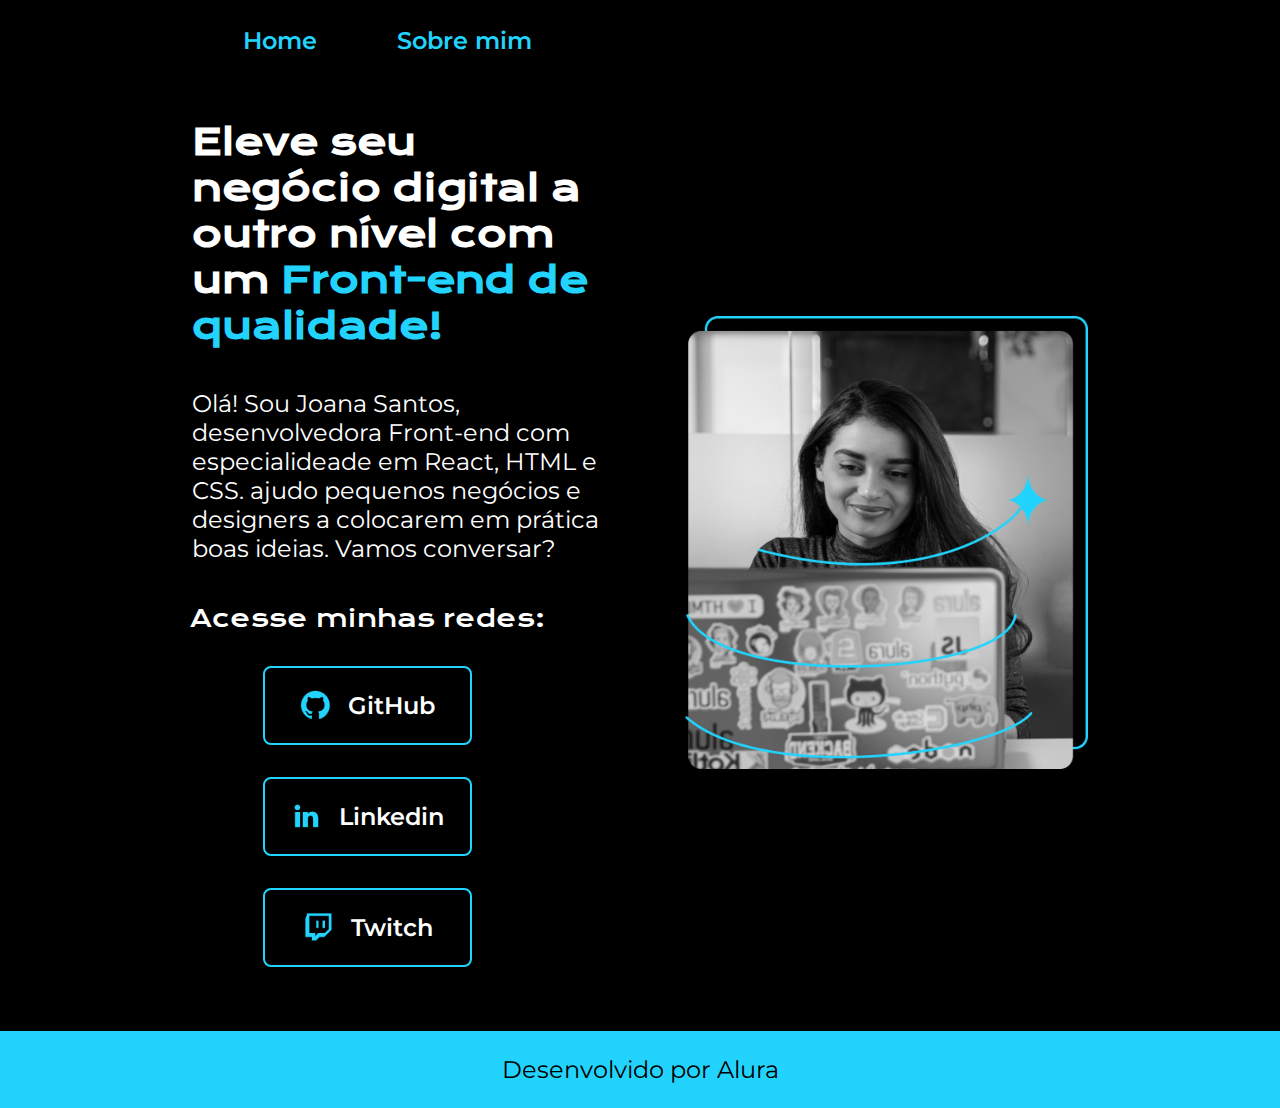
<file: index.html>
<!DOCTYPE html>
<html lang="pt-br">
<head>
    <meta charset="UTF-8">
    <meta name="viewport" content="width=device-width, initial-scale=1.0">
    <title>Portifólio</title>
    <link rel="stylesheet" href="estilos/style.css">
</head>
<body>
    <header class="cabecalho">
        <nav class="cabecalho__menu">
            <a href="index.html" class="cabecalho__menu__link">Home</a>
            <a href="about.html" class="cabecalho__menu__link">Sobre mim</a>
        </nav>
    </header>
    <main class="apresentacao">
        <section class="apresentacao__conteudo">
            <h1 class="apresentacao__conteudo__titulo">Eleve seu negócio digital a outro nível com um <strong class="titulo">Front-end de qualidade!</strong></h1>
            <p class="apresentacao__conteudo__texto">Olá! Sou Joana Santos, desenvolvedora Front-end com especialideade em React, HTML e CSS. ajudo pequenos negócios e designers a colocarem em prática boas ideias. Vamos conversar?</p>
          
           <div class="apresentacao__links">
                <h2 class="apresentacao__links__subtitulo">Acesse minhas redes:</h2>
                <a class="apresentacao__links__navegacao" href="https://github.com/" external target="_blank"> <img src="Repositório de imagens/assets/github.png" alt="" class="apresentacao__links__link__icone">GitHub</a>
                <a class="apresentacao__links__navegacao" href="https://br.linkedin.com/?src=go-pa&trk=sem-ga_campid.12619604099_asid.149519181115_crid.657343811713_kw.linkedin_d.c_tid.kwd-148086543_n.g_mt.e_geo.9102243&mcid=6821526239111716925&cid=&gad_source=1&gclid=CjwKCAiA8sauBhB3EiwAruTRJuh5GnmmtpVy5Xqtf22X-lTPgpVzmZA2Xb40kZwwP2R-ckUvQV5qGhoCZxUQAvD_BwE&gclsrc=aw.ds" external target="_blank"> <img src="Repositório de imagens/assets/linkedin.png" alt="" class="apresentacao__links__link__icone">Linkedin</a>
                <a class="apresentacao__links__navegacao" href="https://www.twitch.tv/" external target="_blank"> <img src="Repositório de imagens/assets/twitch.png" alt="" class="apresentacao__links__link__icone">Twitch</a>
            </div>
        </section>
        <img class="apresentacao__imagem" src="Repositório de imagens/Imagens/Imagem.png" alt="Foto Joana no Computador">
    </main>
    <footer>
        <p>Desenvolvido por Alura</p>
    </footer>
</body>
</html>
</file>
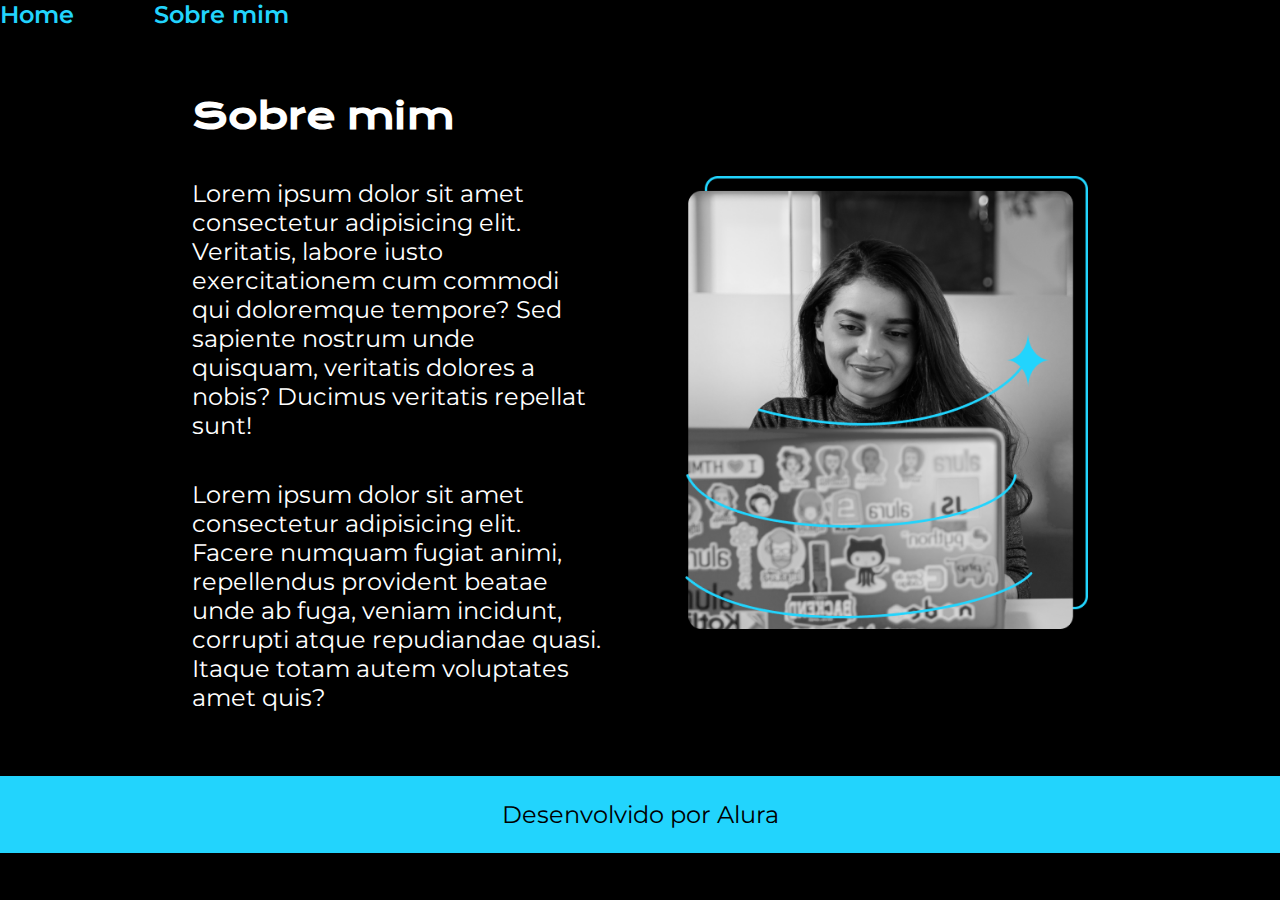
<file: about.html>
<!DOCTYPE html>
<html lang="pt-br">
<head>
    <meta charset="UTF-8">
    <meta name="viewport" content="width=device-width, initial-scale=1.0">
    <title>Sobre mim</title>
    <link rel="stylesheet" href="estilos/style.css">
</head>
<body>
    <header>
        <nav class="cabecalho__menu">
            <a href="index.html" class="cabecalho__menu__link">Home</a>
            <a href="about.html" class="cabecalho__menu__link">Sobre mim</a>
        </nav>
    </header>

    <main class="apresentacao">
        <section class="apresentacao__conteudo">
            <h1 class="apresentacao__conteudo__titulo">Sobre mim</h1>
            <p class="apresentacao__conteudo__texto">Lorem ipsum dolor sit amet consectetur adipisicing elit. Veritatis, labore iusto exercitationem cum commodi qui doloremque tempore? Sed sapiente nostrum unde quisquam, veritatis dolores a nobis? Ducimus veritatis repellat sunt!</p>
            <p class="apresentacao__conteudo__texto">Lorem ipsum dolor sit amet consectetur adipisicing elit. Facere numquam fugiat animi, repellendus provident beatae unde ab fuga, veniam incidunt, corrupti atque repudiandae quasi. Itaque totam autem voluptates amet quis?</p>
        </section>

        <img class="apresentacao__imagem" src="Repositório de imagens/Imagens/Imagem.png" alt="Foto Joana no Computador">
    </main>

    <footer>
        <p>Desenvolvido por Alura</p>
    </footer>
</body>
</html>
</file>
<file: estilos/style.css>
@charset "UTF-8";

@import url('https://fonts.googleapis.com/css2?family=Krona+One&family=Montserrat&display=swap');

:root{
    --cor-primaria: hsl(0, 0%, 0%);
    --cor-secundaria: #ffffff;
    --cor-terciaria: #22d4fd;
    --cor-quarternaria: #272727;
    --fonte-primaria: "Krona One", sans-serif;
    --fonte-secundaria: 'Montserrat', sans-serif;
}

*{
    margin: 0px;
    padding: 0px;
}

body{
    /* height: 100vh; */
    background-color: var(--cor-primaria);
    color: var(--cor-secundaria);
    box-sizing: border-box;
}


.apresentacao{
    padding: 5% 15%;
    display: flex;
    align-items: center;
    justify-content: space-evenly;
    gap: 82px;
}

.apresentacao__conteudo{
    width: 50%;
    display: flex;
    flex-direction: column;
    gap: 40px;
}

.apresentacao__conteudo__titulo{
    font-size: 2.25rem;
    font-family: var(--fonte-primaria);
    
}

strong.titulo {
    color: var(--cor-terciaria);
}

.cabecalho{
    padding: 2% 0% 0% 19%;
}

.cabecalho__menu{
    display: flex;
    gap: 80px;
}

.cabecalho__menu__link{
    font-family: var(--fonte-secundaria);
    font-size: 1.5rem;
    font-weight: 600;
    color: var(--cor-terciaria);
    text-decoration: none;
}

.apresentacao__conteudo__texto{
    font-size: 1.5rem;
    font-family: var(--fonte-secundaria);
}

.apresentacao__links{
    display: flex;
    justify-content: space-around;
    flex-direction: column;
    align-items: center;
    gap: 32px;
    transform: translateX(-30px);

}

.apresentacao__links__subtitulo{
    font-family: var(--fonte-primaria);
    font-weight: 400;
    font-size: 1.5rem;
}

.apresentacao__links__navegacao{
    /* background-color: #22D4FD; */
    display: flex;
    align-items: center;
    gap: 16px;
    justify-content: center;
    
    color: var(--cor-secundaria);
    border: var(--cor-terciaria) 2px solid;
    width: 50%;
    text-decoration: none;
    text-align: center;
    border-radius: 8px;
    font-size: 1.5rem;
    font-family: var(--fonte-secundaria);
    font-weight: 600;
    padding: 21.5px 0px;

}

.apresentacao__links__navegacao:hover{
    cursor: pointer;
    background-color: var(--cor-quarternaria);
    padding: 5%;
}

.apresentacao__imagem{
    width: 45%;
}

footer{
    background-color: var(--cor-terciaria);
    color: var(--cor-primaria);
    padding: 24px;
    font-family: var(--fonte-secundaria);
    font-size: 1.5rem;
    text-align: center;
}

@media screen and (max-width: 1200px) {

    .cabecalho__menu{
        justify-content: center;
    }

    .cabecalho{
        padding: 10%;
    }

    .apresentacao{
        flex-direction: column-reverse;
        padding: 5%;
    }

    .apresentacao__conteudo{
        width: auto;
    }


}
</file>
